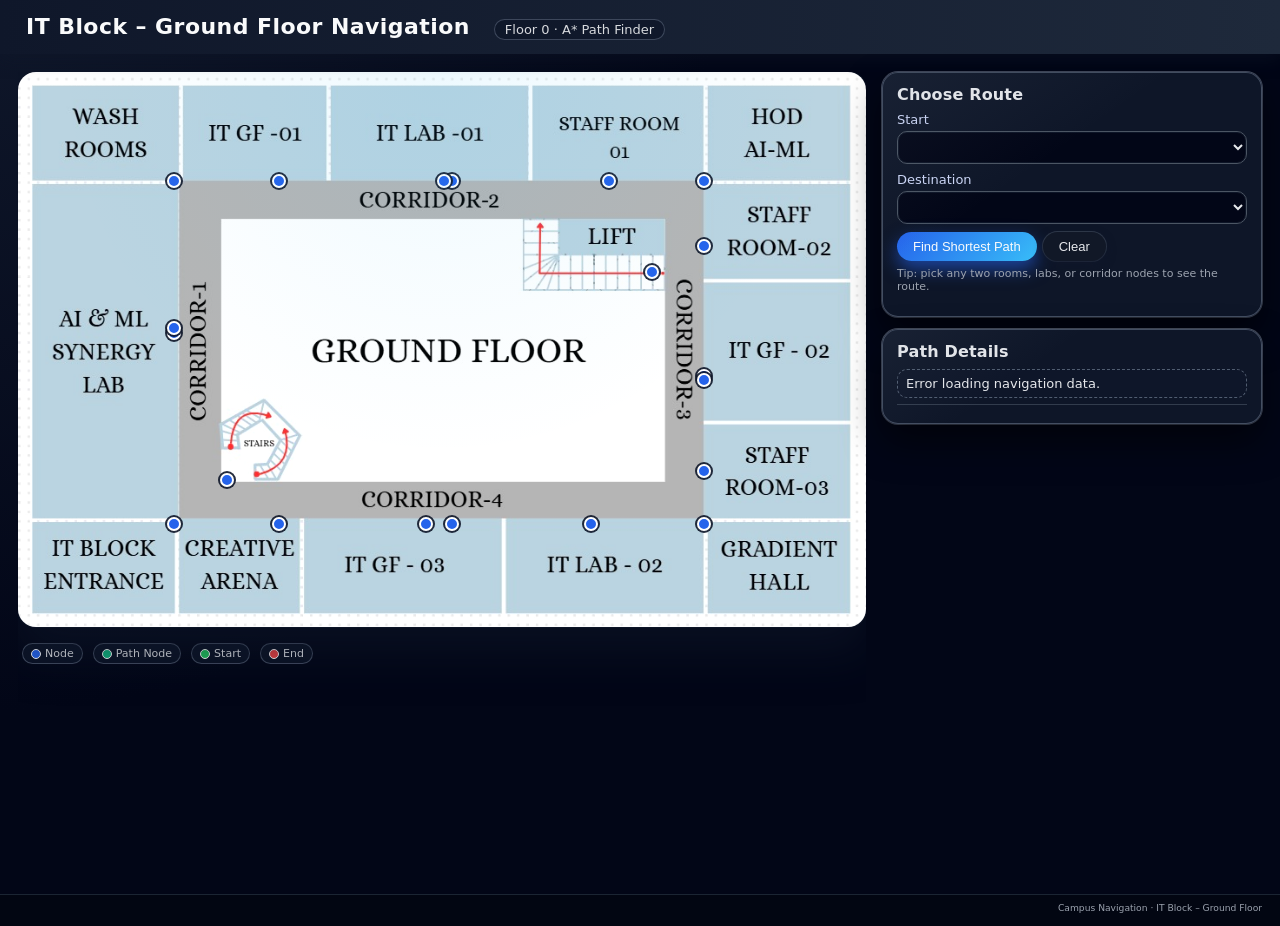
<file: data/Buildings/IT_block/floors/floor0/index.html>
<!DOCTYPE html>
<html lang="en">
<head>
  <meta charset="UTF-8" />
  <title>IT Block – Floor 0 Navigation</title>
  <link rel="stylesheet" href="style.css" />
</head>
<body>
  <header class="top-bar">
    <h1>IT Block – Ground Floor Navigation</h1><br>
    <span class="subtitle">Floor 0 · A* Path Finder</span>
  </header>

  <main class="layout">
    <!-- LEFT: MAP -->
    <section class="map-panel">
      <div id="map-container">
        <!-- Floor map image -->
       <img id="floor-map" src="photos/floormap_0.jpeg" alt="IT Block Ground Floor Map">
        <!-- Path overlay (SVG) -->
        <svg id="path-overlay"></svg>
      </div>

      <div class="legend">
        <span class="legend-item">
          <span class="legend-dot node"></span> Node
        </span>
        <span class="legend-item">
          <span class="legend-dot path"></span> Path Node
        </span>
        <span class="legend-item">
          <span class="legend-dot start"></span> Start
        </span>
        <span class="legend-item">
          <span class="legend-dot end"></span> End
        </span>
      </div>
    </section>

    <!-- RIGHT: CONTROLS -->
    <section class="controls-panel">
      <div class="card">
        <h2>Choose Route</h2>

        <div class="field-row">
          <label for="startNode">Start</label>
          <select id="startNode"></select>
        </div>

        <div class="field-row">
          <label for="endNode">Destination</label>
          <select id="endNode"></select>
        </div>

        <div class="button-row">
          <button id="findPathBtn">Find Shortest Path</button>
          <button id="clearPathBtn" class="secondary">Clear</button>
        </div>

        <p class="hint">
          Tip: pick any two rooms, labs, or corridor nodes to see the route.
        </p>
      </div>

      <div class="card">
        <h2>Path Details</h2>
        <button id="toFloor1Btn" class="secondary" style="display:none;">
  Continue on Floor 1
</button>
        <div id="path-summary" class="path-summary">
          Select a start and destination.
        </div>
        <div id="path-steps" class="path-steps"></div>
      </div>
    </section>
  </main>

  <footer class="footer">
    <small>Campus Navigation · IT Block – Ground Floor</small>
  </footer>

  <script src="script.js" defer></script>
  </body>
</html>
</file>
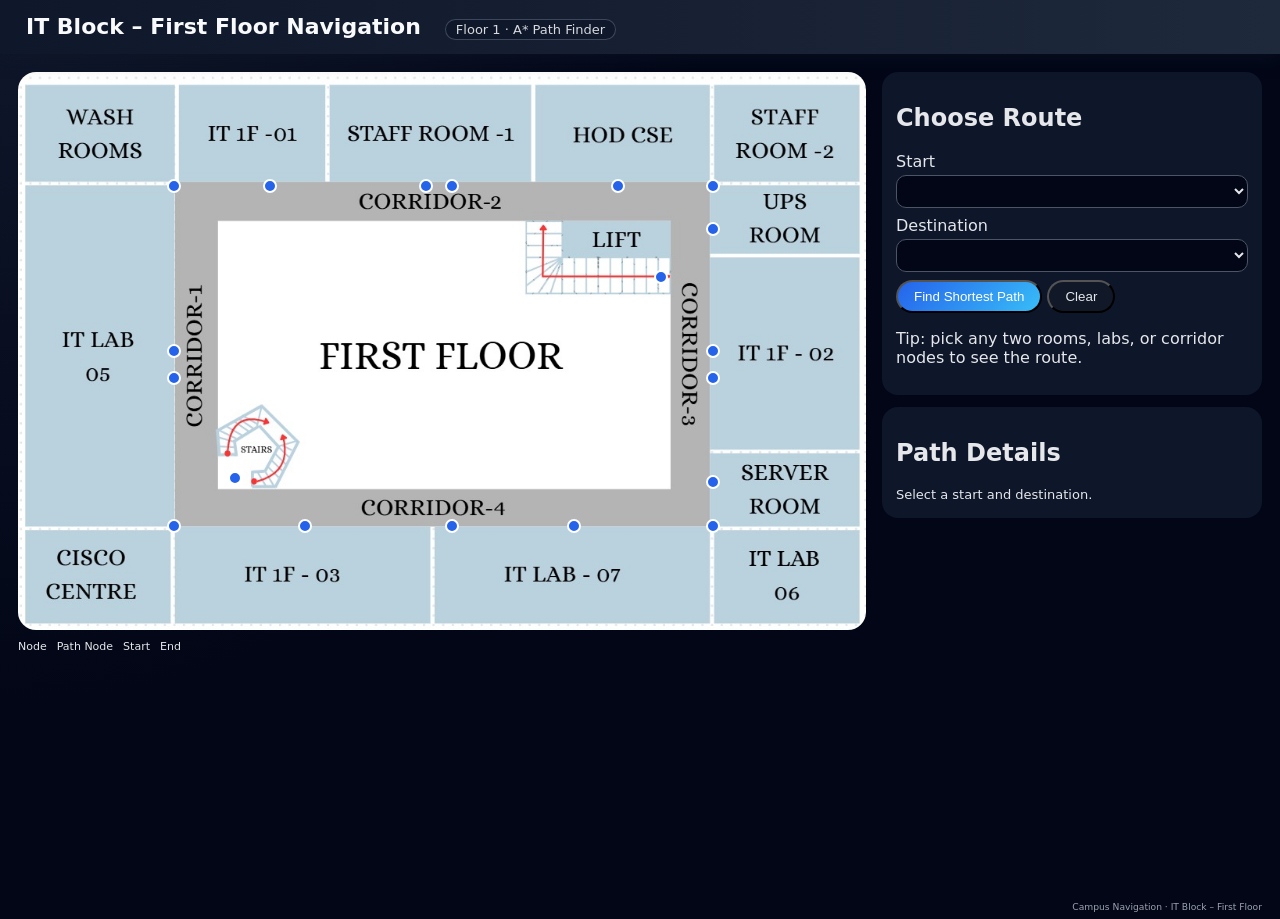
<file: data/Buildings/IT_block/floors/floor1/index.html>
<!DOCTYPE html>
<html lang="en">
<head>
  <meta charset="UTF-8" />
  <title>IT Block – Floor 1 Navigation</title>
  <link rel="stylesheet" href="style.css" />
</head>
<body>

<header class="top-bar">
  <h1>IT Block – First Floor Navigation</h1><br>
  <span class="subtitle">Floor 1 · A* Path Finder</span>
</header>

<main class="layout">

  <!-- LEFT: MAP -->
  <section class="map-panel">
    <div id="map-container">
      <!-- Floor map image -->
      <img id="floor-map" src="photos/floormap_1.jpeg" alt="IT Block First Floor Map">
      <!-- Path overlay (SVG) -->
      <svg id="path-overlay"></svg>
    </div>

    <div class="legend">
      <span class="legend-item">
        <span class="legend-dot node"></span> Node
      </span>
      <span class="legend-item">
        <span class="legend-dot path"></span> Path Node
      </span>
      <span class="legend-item">
        <span class="legend-dot start"></span> Start
      </span>
      <span class="legend-item">
        <span class="legend-dot end"></span> End
      </span>
    </div>
  </section>

  <!-- RIGHT: CONTROLS -->
  <section class="controls-panel">

    <div class="card">
      <h2>Choose Route</h2>

      <div class="field-row">
        <label for="startNode">Start</label>
        <select id="startNode"></select>
      </div>

      <div class="field-row">
        <label for="endNode">Destination</label>
        <select id="endNode"></select>
      </div>

      <div class="button-row">
        <button id="findPathBtn">Find Shortest Path</button>
        <button id="clearPathBtn" class="secondary">Clear</button>
      </div>

      <p class="hint">
        Tip: pick any two rooms, labs, or corridor nodes to see the route.
      </p>
    </div>

    <div class="card">
      <h2>Path Details</h2>

      <!-- Placeholder for next floor -->
      <button id="toFloor1Btn" class="secondary" style="display:none;">
        Continue on Floor 2
      </button>

      <div id="path-summary" class="path-summary">
        Select a start and destination.
      </div>
      <div id="path-steps" class="path-steps"></div>
    </div>

  </section>
</main>

<footer class="footer">
  <small>Campus Navigation · IT Block – First Floor</small>
</footer>

<script src="script.js" defer></script>

</body>
</html>
</file>
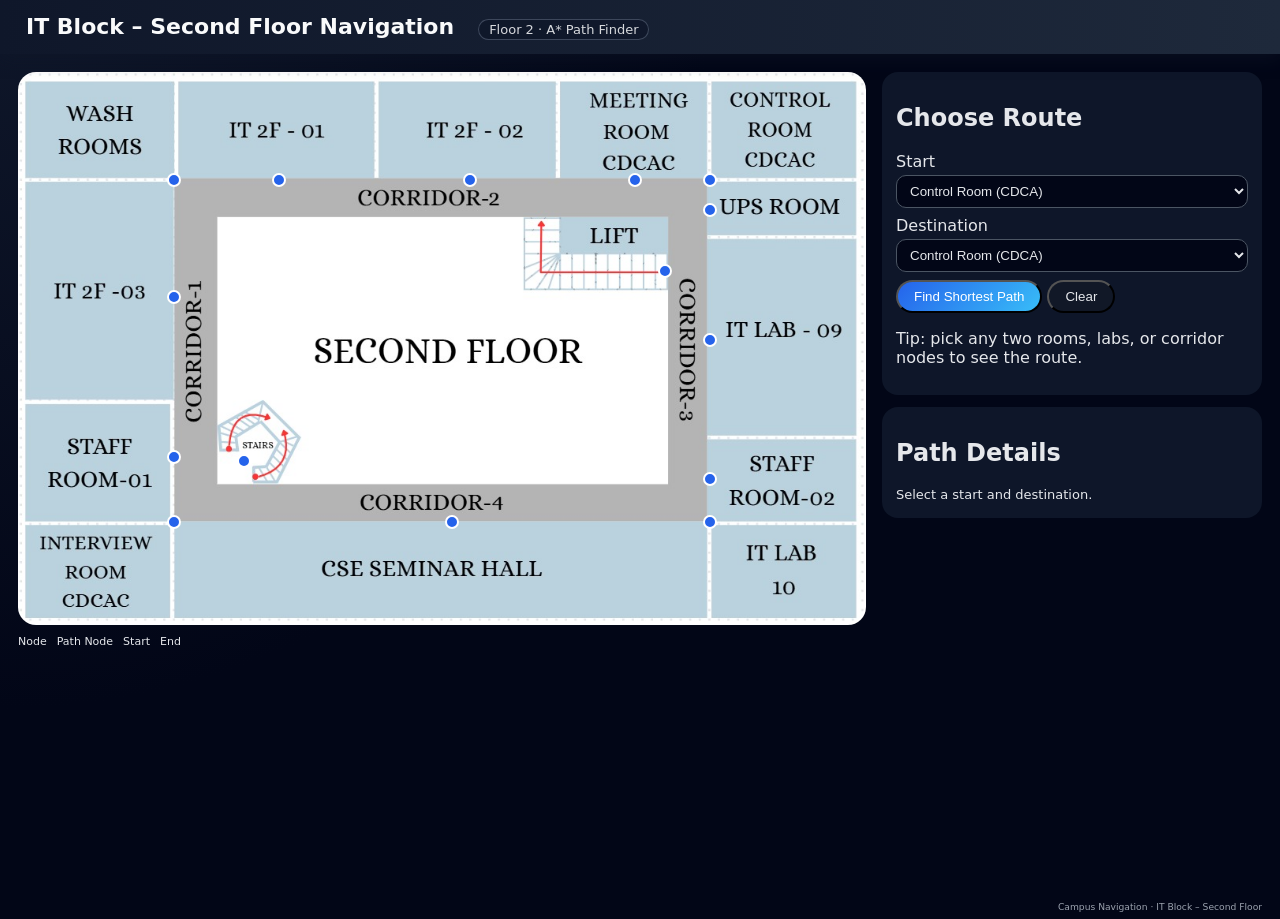
<file: data/Buildings/IT_block/floors/floor2/index.html>
<!DOCTYPE html>
<html lang="en">
<head>
  <meta charset="UTF-8" />
  <title>IT Block – Second Floor Navigation</title>
  <link rel="stylesheet" href="style.css" />
</head>
<body>

<header class="top-bar">
  <h1>IT Block – Second Floor Navigation</h1><br>
  <span class="subtitle">Floor 2 · A* Path Finder</span>
</header>

<main class="layout">

  <!-- LEFT: MAP -->
  <section class="map-panel">
    <div id="map-container">
    <img id="floor-map" src="photos/floormap_2.jpeg" alt="IT Block Second Floor Map">
      <svg id="path-overlay"></svg>
    </div>

    <div class="legend">
      <span class="legend-item"><span class="legend-dot node"></span> Node</span>
      <span class="legend-item"><span class="legend-dot path"></span> Path Node</span>
      <span class="legend-item"><span class="legend-dot start"></span> Start</span>
      <span class="legend-item"><span class="legend-dot end"></span> End</span>
    </div>
  </section>

  <!-- RIGHT: CONTROLS -->
  <section class="controls-panel">

    <div class="card">
      <h2>Choose Route</h2>

      <div class="field-row">
        <label for="startNode">Start</label>
        <select id="startNode"></select>
      </div>

      <div class="field-row">
        <label for="endNode">Destination</label>
        <select id="endNode"></select>
      </div>

      <div class="button-row">
        <button id="findPathBtn">Find Shortest Path</button>
        <button id="clearPathBtn" class="secondary">Clear</button>
      </div>

      <p class="hint">
        Tip: pick any two rooms, labs, or corridor nodes to see the route.
      </p>
    </div>

    <div class="card">
      <h2>Path Details</h2>

      <!-- Next floor placeholder -->
      <button id="toFloor1Btn" class="secondary" style="display:none;">
        Continue on Floor 3
      </button>

      <div id="path-summary" class="path-summary">
        Select a start and destination.
      </div>
      <div id="path-steps" class="path-steps"></div>
    </div>

  </section>
</main>

<footer class="footer">
  <small>Campus Navigation · IT Block – Second Floor</small>
</footer>

<script src="script.js" defer></script>
</body>
</html>
</file>
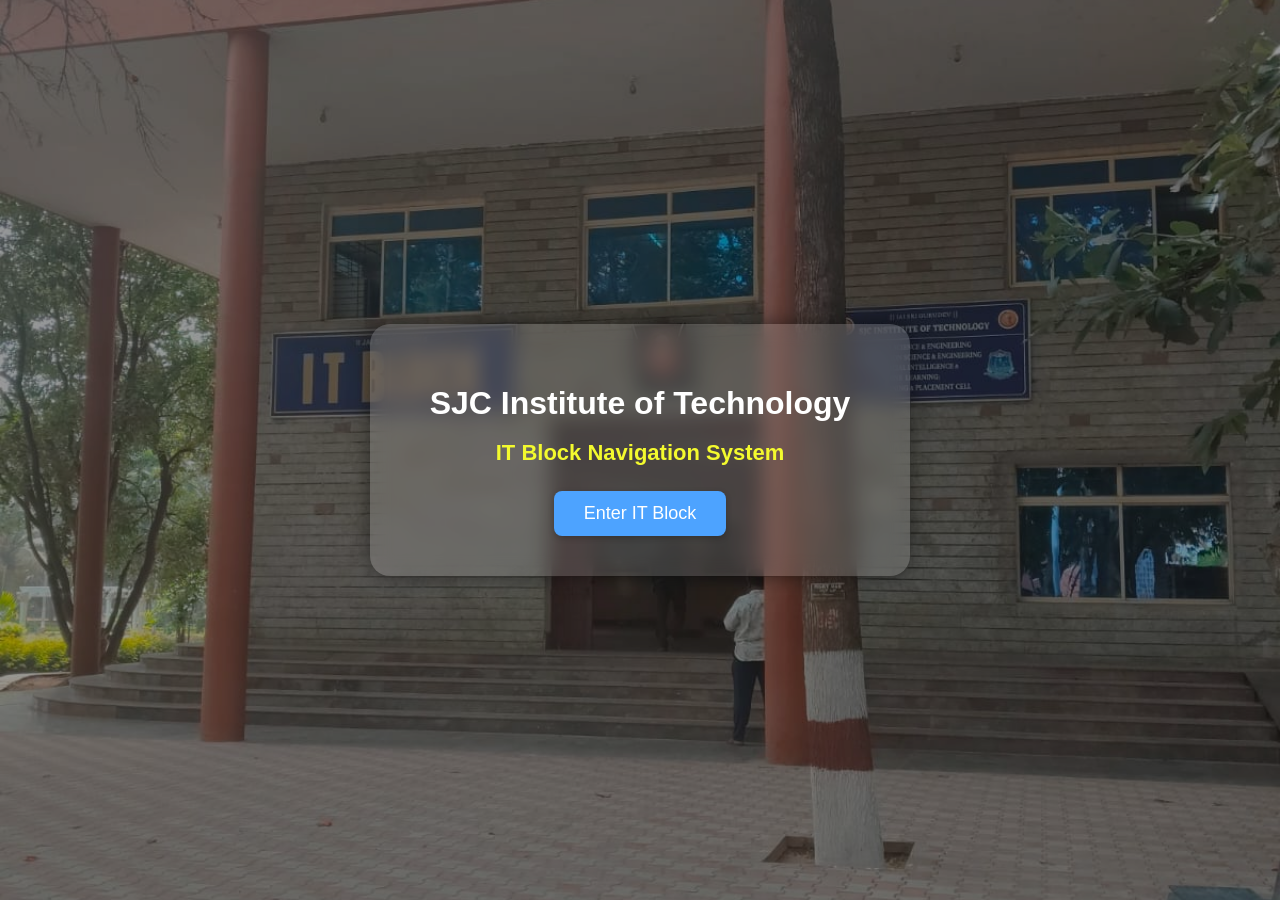
<file: home.html>
<!DOCTYPE html>
<html lang="en">
<head>
    <meta charset="UTF-8">
    <meta name="viewport" content="width=device-width, initial-scale=1.0">
    <title>IT Block Navigation</title>

    <!-- Link to landing page CSS -->
    <link rel="stylesheet" href="landing.css">
</head>
<body>

    <!-- Background Image -->
    <img src="outside.jpg" class="bg" alt="IT Block">

    <!-- Center Title Box -->
    <div class="overlay">
        <div class="title-box">
            <h1>SJC Institute of Technology</h1>
            <h2>IT Block Navigation System</h2>

            <!-- Button to enter Floor 0 -->
            <button onclick="enterFloor0()">Enter IT Block</button>
        </div>
    </div>

    <!-- JavaScript File -->
    <script src="landing.js"></script>
</body>
</html>
</file>
<file: data/Buildings/IT_block/floors/floor0/style.css>
/* ===============================
   GLOBAL + LAYOUT
   =============================== */

*,
*::before,
*::after {
  box-sizing: border-box;
}

body {
  margin: 0;
  font-family: system-ui, -apple-system, BlinkMacSystemFont, "Segoe UI",
    Roboto, sans-serif;
  background: radial-gradient(circle at top left, #0f172a 0, #020617 45%, #020617 100%);
  color: #111827;
}

/* Top Bar / App Header */

.top-bar {
  display: flex;
  align-items: baseline;
  gap: 12px;
  padding: 14px 26px;
  background: linear-gradient(90deg, #0f172a, #1e293b);
  color: #f9fafb;
  position: sticky;
  top: 0;
  z-index: 20;
  box-shadow: 0 4px 18px rgba(15, 23, 42, 0.5);
}

.top-bar h1 {
  margin: 0;
  font-size: 22px;
  letter-spacing: 0.02em;
}

.subtitle {
  font-size: 13px;
  opacity: 0.85;
  padding: 2px 10px;
  border-radius: 999px;
  background: rgba(15, 23, 42, 0.9);
  border: 1px solid rgba(148, 163, 184, 0.4);
}

/* Main Layout */

.layout {
  display: flex;
  gap: 16px;
  padding: 18px;
  min-height: calc(100vh - 60px);
}

/* Left: Map panel */

.map-panel {
  flex: 2;
  min-width: 0;
  display: flex;
  flex-direction: column;
  gap: 10px;
  overflow-y: auto !important;
}

/* Right: Controls panel */

.controls-panel {
  flex: 1;
  min-width: 280px;
  max-width: 380px;
  display: flex;
  flex-direction: column;
  gap: 12px;
}


/* ===============================
   MAP + OVERLAY
   =============================== */

#map-container {
  position: relative;
  display: inline-block;
  border-radius: 18px;
  background: #020617;
  box-shadow:
    0 25px 45px rgba(15, 23, 42, 0.55),
    0 0 0 1px rgba(15, 23, 42, 0.75);
  overflow: hidden;
}

/* subtle border glow */
#map-container::before {
  content: "";
  position: absolute;
  inset: 0;
  border-radius: inherit;
  pointer-events: none;
  border: 1px solid rgba(148, 163, 184, 0.35);
}

/* background behind the map */
#map-container::after {
  content: "";
  position: absolute;
  inset: 0;
  background: radial-gradient(circle at top, rgba(56, 189, 248, 0.085), transparent 55%);
  pointer-events: none;
}

#floor-map {
  display: block;
  width: 100%;
  height: auto;
  filter: saturate(1.05) contrast(1.02);
}

/* SVG overlay for path */

#path-overlay {
  position: absolute;
  inset: 0;
  width: 100%;
  height: 100%;
  pointer-events: none;
}

/* animate the path that JS draws */
#path-overlay polyline {
  stroke: #10b981;
  stroke-width: 8;
  stroke-linecap: round;
  stroke-linejoin: round;
  fill: none;
  opacity: 0.8;
  stroke-dasharray: 1000;
  stroke-dashoffset: 1000;
  animation: drawPath 0.9s ease-out forwards;
}

@keyframes drawPath {
  to {
    stroke-dashoffset: 0;
  }
}


/* ===============================
   NODES (NO LABELS)
   =============================== */

.map-node {
  position: absolute;
  width: 14px;
  height: 14px;
  border-radius: 999px;
  border: 2px solid #ffffff;
  background: #2563eb;
  transform: translate(-50%, -50%);
  cursor: pointer;
  box-shadow: 0 0 0 2px rgba(15, 23, 42, 0.9);
  transition:
    transform 0.16s ease-out,
    box-shadow 0.16s ease-out,
    background 0.16s ease-out;
}

.map-node.on-path {
  background: #10b981;
  box-shadow: 0 0 0 4px rgba(16, 185, 129, 0.35);
}

.map-node.start-node {
  background: #22c55e;
  box-shadow: 0 0 0 5px rgba(34, 197, 94, 0.45);
}

.map-node.end-node {
  background: #ef4444;
  box-shadow: 0 0 0 5px rgba(239, 68, 68, 0.45);
}

.map-node:hover {
  transform: translate(-50%, -50%) scale(1.15);
  box-shadow: 0 0 0 6px rgba(37, 99, 235, 0.38);
}

/* labels are disabled as in your original */
.map-node-label {
  display: none !important;
}


/* ===============================
   LEGEND
   =============================== */

.legend {
  display: flex;
  flex-wrap: wrap;
  gap: 10px;
  font-size: 11px;
  padding: 6px 4px 2px;
  color: #e5e7eb;
}

.legend-item {
  display: inline-flex;
  align-items: center;
  gap: 4px;
  padding: 3px 8px;
  border-radius: 999px;
  background: rgba(15, 23, 42, 0.75);
  border: 1px solid rgba(148, 163, 184, 0.4);
}

.legend-dot {
  width: 10px;
  height: 10px;
  border-radius: 999px;
  border: 1px solid #ffffff;
}

.legend-dot.node {
  background: #2563eb;
}
.legend-dot.path {
  background: #10b981;
}
.legend-dot.start {
  background: #22c55e;
}
.legend-dot.end {
  background: #ef4444;
}


/* ===============================
   CARDS (RIGHT PANEL)
   =============================== */

.card {
  background: rgba(15, 23, 42, 0.96);
  border-radius: 16px;
  padding: 12px 14px;
  box-shadow:
    0 18px 36px rgba(0, 0, 0, 0.55),
    0 0 0 1px rgba(148, 163, 184, 0.45);
  color: #e5e7eb;
  backdrop-filter: blur(14px);
  border: 1px solid rgba(148, 163, 184, 0.4);
  position: relative;
  overflow: hidden;
}

/* subtle glossy highlight */
.card::before {
  content: "";
  position: absolute;
  inset: 0;
  background: linear-gradient(
    145deg,
    rgba(148, 163, 184, 0.08),
    transparent 40%,
    transparent
  );
  pointer-events: none;
}

.card h2 {
  margin: 0 0 8px;
  font-size: 16px;
  font-weight: 600;
  letter-spacing: 0.01em;
}


/* ===============================
   FORM ELEMENTS (SELECTS + BUTTONS)
   =============================== */

.field-row {
  display: flex;
  flex-direction: column;
  gap: 4px;
  margin-bottom: 8px;
}

label {
  font-size: 13px;
  color: #cbd5f5;
}

select {
  padding: 7px 9px;
  border-radius: 10px;
  border: 1px solid #4b5563;
  font-size: 13px;
  outline: none;
  background: #020617;
  color: #e5e7eb;
  box-shadow: inset 0 0 0 1px rgba(15, 23, 42, 0.9);
  transition:
    border-color 0.16s ease-out,
    box-shadow 0.16s ease-out,
    background 0.16s ease-out;
}

select:focus {
  border-color: #38bdf8;
  box-shadow:
    0 0 0 1px rgba(56, 189, 248, 0.8),
    0 0 0 6px rgba(56, 189, 248, 0.22);
  background: #020617;
}

.button-row {
  display: flex;
  gap: 6px;
  margin-top: 4px;
}

button {
  border: none;
  border-radius: 999px;
  padding: 7px 16px;
  font-size: 13px;
  font-weight: 500;
  cursor: pointer;
  transition:
    transform 0.12s ease-out,
    box-shadow 0.12s ease-out,
    filter 0.12s ease-out,
    background 0.12s ease-out;
  white-space: nowrap;
}

button:active {
  transform: translateY(1px) scale(0.99);
}

/* Primary CTA */

#findPathBtn {
  background: linear-gradient(135deg, #2563eb, #38bdf8);
  color: #f9fafb;
  box-shadow:
    0 8px 18px rgba(37, 99, 235, 0.6),
    0 0 0 1px rgba(15, 23, 42, 0.9);
}

#findPathBtn:hover {
  filter: brightness(1.06);
  box-shadow:
    0 10px 20px rgba(37, 99, 235, 0.7),
    0 0 0 1px rgba(15, 23, 42, 0.9);
}

/* Secondary */

.secondary {
  background: #111827;
  color: #e5e7eb;
  box-shadow:
    0 4px 10px rgba(15, 23, 42, 0.8),
    0 0 0 1px rgba(55, 65, 81, 0.9);
}

.secondary:hover {
  filter: brightness(1.02);
  box-shadow:
    0 6px 12px rgba(15, 23, 42, 0.9),
    0 0 0 1px rgba(75, 85, 99, 1);
}

.hint {
  font-size: 11px;
  margin-top: 6px;
  color: #9ca3af;
}


/* ===============================
   PATH DETAILS (RIGHT PANEL CONTENT)
   =============================== */

.path-summary {
  font-size: 13px;
  margin-bottom: 4px;
  padding: 6px 8px;
  border-radius: 10px;
  background: rgba(15, 23, 42, 0.9);
  border: 1px dashed rgba(148, 163, 184, 0.5);
  color: #e5e7eb;
}

/* Scrollable steps */

.path-steps {
  max-height: 55vh;
  overflow-y: auto;
  border-top: 1px solid rgba(55, 65, 81, 0.9);
  margin-top: 6px;
  padding-top: 6px;
  font-size: 12px;
}

/* nice scrollbars for steps only */

.path-steps::-webkit-scrollbar {
  width: 6px;
}

.path-steps::-webkit-scrollbar-track {
  background: transparent;
}

.path-steps::-webkit-scrollbar-thumb {
  background: #4b5563;
  border-radius: 999px;
}

/* Each step */

.step-item {
  margin-bottom: 8px;
  padding: 6px 6px 8px;
  border-radius: 10px;
  border: 1px solid rgba(55, 65, 81, 0.85);
  background: radial-gradient(circle at top left, rgba(15, 23, 42, 0.85), #020617);
  box-shadow: 0 4px 10px rgba(0, 0, 0, 0.6);
}

.step-item:last-child {
  margin-bottom: 0;
}

.step-title {
  font-weight: 600;
  margin-bottom: 2px;
  color: #e5e7eb;
}

.step-meta {
  font-size: 11px;
  color: #9ca3af;
}

/* photos of rooms/labs along path */

.step-photo {
  display: block;
  max-width: 100%;
  border-radius: 10px;
  margin-top: 5px;
  border: 1px solid rgba(55, 65, 81, 0.9);
  box-shadow: 0 6px 14px rgba(0, 0, 0, 0.75);
}


/* ===============================
   FOOTER
   =============================== */

.footer {
  padding: 6px 18px 12px;
  font-size: 11px;
  text-align: right;
  color: #9ca3af;
  border-top: 1px solid rgba(31, 41, 55, 0.9);
  background: rgba(3, 7, 18, 0.96);
}


/* ===============================
   RESPONSIVE
   =============================== */

@media (max-width: 900px) {
  .layout {
    flex-direction: column;
    height: auto;
  }

  .controls-panel {
    max-width: none;
  }

  #map-container {
    width: 100%;
  }
}

@media (max-width: 600px) {
  .top-bar {
    flex-direction: column;
    align-items: flex-start;
    gap: 4px;
  }

  .subtitle {
    padding: 2px 8px;
  }
}
</file>
<file: data/Buildings/IT_block/floors/floor1/style.css>
/* ===============================
   GLOBAL + LAYOUT
   =============================== */

*,
*::before,
*::after {
  box-sizing: border-box;
}

body {
  margin: 0;
  font-family: system-ui, -apple-system, BlinkMacSystemFont, "Segoe UI",
    Roboto, sans-serif;
  background: radial-gradient(circle at top left, #0f172a 0, #020617 45%, #020617 100%);
  color: #111827;
}

/* Top Bar */

.top-bar {
  display: flex;
  align-items: baseline;
  gap: 12px;
  padding: 14px 26px;
  background: linear-gradient(90deg, #0f172a, #1e293b);
  color: #f9fafb;
  position: sticky;
  top: 0;
  z-index: 20;
  box-shadow: 0 4px 18px rgba(15, 23, 42, 0.5);
}

.top-bar h1 {
  margin: 0;
  font-size: 22px;
}

.subtitle {
  font-size: 13px;
  opacity: 0.85;
  padding: 2px 10px;
  border-radius: 999px;
  background: rgba(15, 23, 42, 0.9);
  border: 1px solid rgba(148, 163, 184, 0.4);
}

/* Layout */

.layout {
  display: flex;
  gap: 16px;
  padding: 18px;
  min-height: calc(100vh - 60px);
}

.map-panel {
  flex: 2;
  display: flex;
  flex-direction: column;
  gap: 10px;
}

.controls-panel {
  flex: 1;
  min-width: 280px;
  max-width: 380px;
  display: flex;
  flex-direction: column;
  gap: 12px;
}

/* Map */

#map-container {
  position: relative;
  border-radius: 18px;
  background: #020617;
  overflow: hidden;
}

#floor-map {
  display: block;
  width: 100%;
}

#path-overlay {
  position: absolute;
  inset: 0;
  pointer-events: none;
}

/* Nodes */

.map-node {
  position: absolute;
  width: 14px;
  height: 14px;
  border-radius: 50%;
  border: 2px solid #fff;
  background: #2563eb;
  transform: translate(-50%, -50%);
  cursor: pointer;
}

.map-node.on-path {
  background: #10b981;
}

.map-node.start-node {
  background: #22c55e;
}

.map-node.end-node {
  background: #ef4444;
}

/* Legend */

.legend {
  display: flex;
  gap: 10px;
  font-size: 11px;
  color: #e5e7eb;
}

/* Cards */

.card {
  background: rgba(15, 23, 42, 0.96);
  border-radius: 16px;
  padding: 12px 14px;
  color: #e5e7eb;
}

/* Forms */

.field-row {
  display: flex;
  flex-direction: column;
  gap: 4px;
  margin-bottom: 8px;
}

select {
  padding: 7px 9px;
  border-radius: 10px;
  border: 1px solid #4b5563;
  background: #020617;
  color: #e5e7eb;
}

button {
  border-radius: 999px;
  padding: 7px 16px;
  cursor: pointer;
}

#findPathBtn {
  background: linear-gradient(135deg, #2563eb, #38bdf8);
  color: #fff;
}

.secondary {
  background: #111827;
  color: #e5e7eb;
}

/* Path details */

.path-summary {
  font-size: 13px;
  margin-bottom: 4px;
}

.path-steps {
  max-height: 55vh;
  overflow-y: auto;
  font-size: 12px;
}

/* Footer */

.footer {
  padding: 6px 18px;
  font-size: 11px;
  text-align: right;
  color: #9ca3af;
}
</file>
<file: data/Buildings/IT_block/floors/floor2/style.css>
/* ===============================
   GLOBAL + LAYOUT
   =============================== */

*,
*::before,
*::after {
  box-sizing: border-box;
}

body {
  margin: 0;
  font-family: system-ui, -apple-system, BlinkMacSystemFont, "Segoe UI",
    Roboto, sans-serif;
  background: radial-gradient(circle at top left, #0f172a 0, #020617 45%, #020617 100%);
  color: #111827;
}

/* Top Bar */

.top-bar {
  display: flex;
  align-items: baseline;
  gap: 12px;
  padding: 14px 26px;
  background: linear-gradient(90deg, #0f172a, #1e293b);
  color: #f9fafb;
  position: sticky;
  top: 0;
  z-index: 20;
  box-shadow: 0 4px 18px rgba(15, 23, 42, 0.5);
}

.top-bar h1 {
  margin: 0;
  font-size: 22px;
}

.subtitle {
  font-size: 13px;
  opacity: 0.85;
  padding: 2px 10px;
  border-radius: 999px;
  background: rgba(15, 23, 42, 0.9);
  border: 1px solid rgba(148, 163, 184, 0.4);
}

/* Layout */

.layout {
  display: flex;
  gap: 16px;
  padding: 18px;
  min-height: calc(100vh - 60px);
}

.map-panel {
  flex: 2;
  display: flex;
  flex-direction: column;
  gap: 10px;
}

.controls-panel {
  flex: 1;
  min-width: 280px;
  max-width: 380px;
  display: flex;
  flex-direction: column;
  gap: 12px;
}

/* Map */

#map-container {
  position: relative;
  border-radius: 18px;
  background: #020617;
  overflow: hidden;
}

#floor-map {
  display: block;
  width: 100%;
}

#path-overlay {
  position: absolute;
  inset: 0;
  pointer-events: none;
}

/* Nodes */

.map-node {
  position: absolute;
  width: 14px;
  height: 14px;
  border-radius: 50%;
  border: 2px solid #fff;
  background: #2563eb;
  transform: translate(-50%, -50%);
  cursor: pointer;
}

.map-node.on-path {
  background: #10b981;
}

.map-node.start-node {
  background: #22c55e;
}

.map-node.end-node {
  background: #ef4444;
}

/* Legend */

.legend {
  display: flex;
  gap: 10px;
  font-size: 11px;
  color: #e5e7eb;
}

/* Cards */

.card {
  background: rgba(15, 23, 42, 0.96);
  border-radius: 16px;
  padding: 12px 14px;
  color: #e5e7eb;
}

/* Forms */

.field-row {
  display: flex;
  flex-direction: column;
  gap: 4px;
  margin-bottom: 8px;
}

select {
  padding: 7px 9px;
  border-radius: 10px;
  border: 1px solid #4b5563;
  background: #020617;
  color: #e5e7eb;
}

button {
  border-radius: 999px;
  padding: 7px 16px;
  cursor: pointer;
}

#findPathBtn {
  background: linear-gradient(135deg, #2563eb, #38bdf8);
  color: #fff;
}

.secondary {
  background: #111827;
  color: #e5e7eb;
}

/* Path details */

.path-summary {
  font-size: 13px;
  margin-bottom: 4px;
}

.path-steps {
  max-height: 55vh;
  overflow-y: auto;
  font-size: 12px;
}

/* Footer */

.footer {
  padding: 6px 18px;
  font-size: 11px;
  text-align: right;
  color: #9ca3af;
}
</file>
<file: landing.css>
body, html {
  margin: 0;
  padding: 0;
  height: 100%;
  font-family: Arial, sans-serif;
}

.bg {
  width: 100%;
  height: 100%;
  object-fit: cover;
  position: fixed;
  top: 0;
  left: 0;
  filter: brightness(60%);
}

.overlay {
  position: fixed;
  top: 0;
  left: 0;
  width: 100%;
  height: 100%;
  display: flex;
  justify-content: center;
  align-items: center;
}

.title-box {
  background: rgba(255, 255, 255, 0.15);
  backdrop-filter: blur(10px);
  padding: 40px 60px;
  text-align: center;
  border-radius: 20px;
  box-shadow: 0 0 20px rgba(0,0,0,0.5);
}

.title-box h1 {
  font-size: 32px;
  color: white;
  margin-bottom: 10px;
}

.title-box h2 {
  font-size: 22px;
  color: #f3fa2e;
  margin-bottom: 25px;
}

.title-box button {
  padding: 12px 30px;
  font-size: 18px;
  border: none;
  border-radius: 8px;
  background-color: #4da3ff; /* soft blue */
  color: white;
  cursor: pointer;
  transition: 0.3s;
  box-shadow: 0 2px 6px rgba(0,0,0,0.2);
}

.title-box button:hover {
  background-color: #7ab8ff; /* lighter hover */
}
</file>
